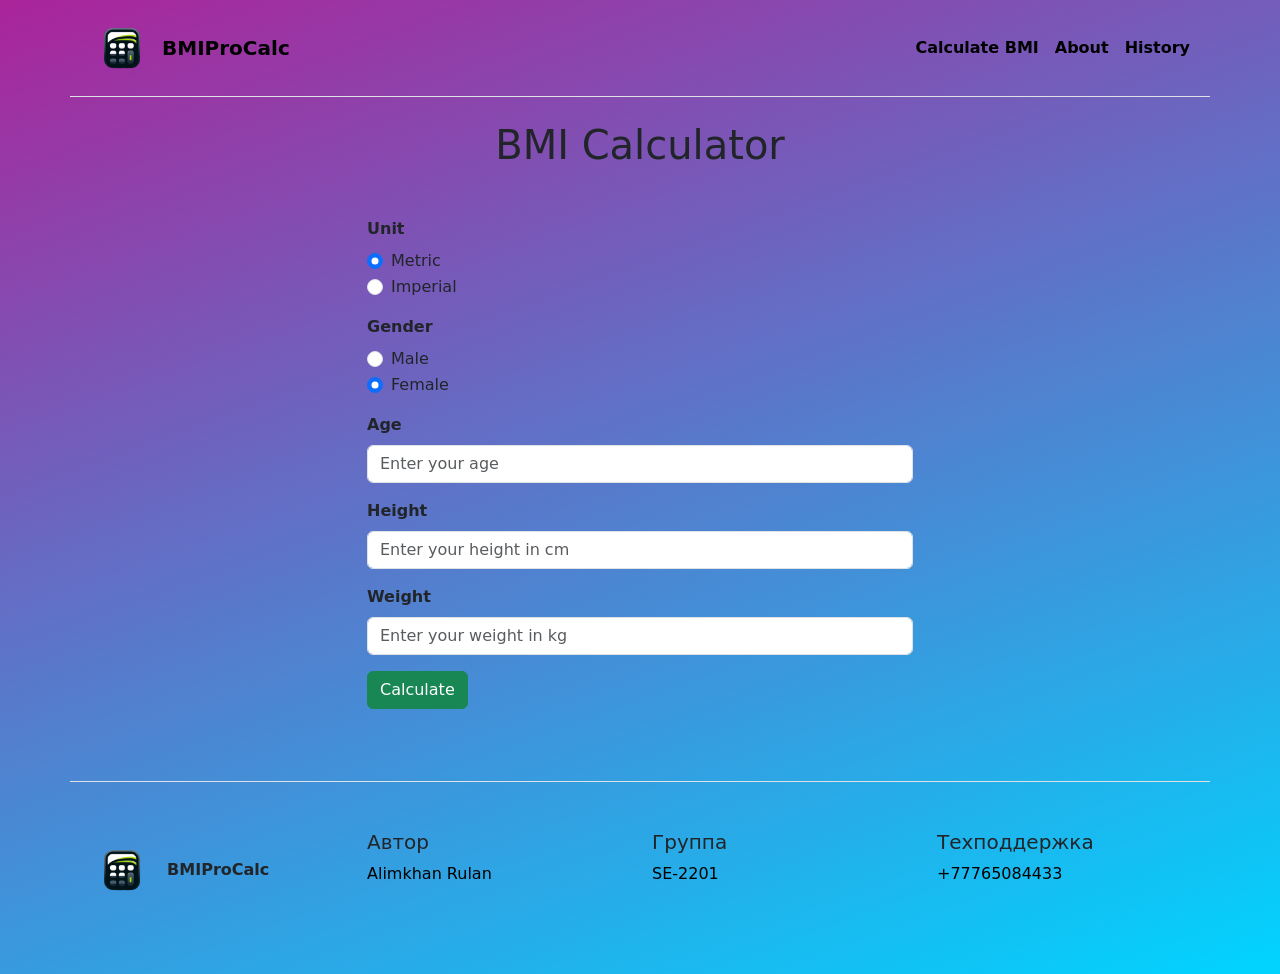
<file: public/index.html>
<!DOCTYPE html>
<html lang="en">
<head>
    <meta charset="UTF-8">
    <meta name="viewport" content="width=device-width, initial-scale=1.0">
    <title>BMI Calculator</title>
    <link rel="stylesheet" href="css/style.css">
    <link href="https://cdn.jsdelivr.net/npm/bootstrap@5.3.2/dist/css/bootstrap.min.css" rel="stylesheet" integrity="sha384-T3c6CoIi6uLrA9TneNEoa7RxnatzjcDSCmG1MXxSR1GAsXEV/Dwwykc2MPK8M2HN" crossorigin="anonymous">
    <link rel="preconnect" href="https://fonts.googleapis.com">
    <link rel="preconnect" href="https://fonts.gstatic.com" crossorigin>
    <link href="https://fonts.googleapis.com/css2?family=Montserrat:wght@400;500;600;700;900&display=swap" rel="stylesheet">
</head>
<body>
    <div id="background">
        <nav class="navbar navbar-expand-lg container border-bottom">
            <div class="container-fluid">
                <img src="img/Remove-bg.ai_1703753096100.png" alt="" srcset="" class="logo">
                <a class="navbar-brand fw-bold" href="/">BMIProCalc</a>
                <button class="navbar-toggler" type="button" data-bs-toggle="collapse" data-bs-target="#navbarSupportedContent" aria-controls="navbarSupportedContent" aria-expanded="false" aria-label="Toggle navigation">
                    <span class="navbar-toggler-icon"></span>
                </button>
        
                <div class="collapse navbar-collapse" id="navbarSupportedContent">
                    <div class="ms-auto">
                        <ul class="navbar-nav me-auto mb-2 mb-lg-0">
                            <li class="nav-item">
                                <a class="nav-link active fw-bold" aria-current="page" href="/">Calculate BMI</a>
                            </li>
                            <li class="nav-item">
                                <a class="nav-link active fw-bold" href="about">About</a>
                            </li>
                            <li class="nav-item">
                                <a class="nav-link active fw-bold" href="history">History</a>
                            </li>
                        </ul>
                    </div>
                </div>
            </div>
        </nav>
          
        <h1 class="text-center pt-4 mb-5">BMI Calculator</h1>
        <div class="container mb-5">
            <div class="row">
                <div class="col-md-6 offset-md-3">
                    
                    <form action="/" method="post" id="calcForm">
                        <div class="mb-3">
                            <label for="Unit" class="form-label fw-bold">Unit</label>
                            <div class="form-check">
                                <input class="form-check-input" type="radio" name="unitRadioDefault" value="metric" id="unitRadioDefault1" checked>
                                <label class="form-check-label" for="unitRadioDefault1">
                                  Metric 
                                </label>
                            </div>
                            <div class="form-check">
                                <input class="form-check-input" type="radio" name="unitRadioDefault" value="imperial" id="unitRadioDefault2">
                                <label class="form-check-label" for="unitRadioDefault2">
                                  Imperial
                                </label>
                            </div>
                        </div>

                        <div class="mb-3">
                            <label for="gender" class="form-label fw-bold">Gender</label>
                            <div class="form-check">
                                <input class="form-check-input" type="radio" name="flexRadioDefault" value="male" id="flexRadioDefault1">
                                <label class="form-check-label" for="flexRadioDefault1">
                                  Male 
                                </label>
                            </div>
                            <div class="form-check">
                                <input class="form-check-input" type="radio" name="flexRadioDefault" value="female" id="flexRadioDefault2" checked>
                                <label class="form-check-label" for="flexRadioDefault2">
                                  Female
                                </label>
                            </div>
                        </div>
                        <div class="mb-3">
                            <label for="age" class="form-label fw-bold">Age</label>
                            <input type="text" class="form-control" id="age" name="age" placeholder="Enter your age">
                        </div>
                        <div class="mb-3">
                            <label for="height" class="form-label fw-bold">Height</label>
                            <input type="text" class="form-control" id="height" name="height" placeholder="Enter your height in cm">
                        </div>
                        <div class="mb-3">
                            <label for="weight" class="form-label fw-bold">Weight</label>
                            <input type="text" class="form-control" id="weight" name="weight" placeholder="Enter your weight in kg">
                        </div>
                        <button type="submit" class="btn btn-success">Calculate</button>
                    </form>

                </div>
            </div>
        </div>

        <div class="container">
            <div class="row row-cols-1 row-cols-md-2 row-cols-lg-3 g-4 justify-content-center" id="result">

                                        
            </div>
        </div>

        <div class="mt-5">
            <div class="container">
                <footer class="row row-cols-1 row-cols-sm-2 row-cols-lg-4 py-5 border-top">
                  <div class="col mb-3">
                    <img src="img/Remove-bg.ai_1703753096100.png" alt="" srcset="" class="logo">
                    <a class="navbar-brand fw-bold" href="/">BMIProCalc</a>
                  </div>
                  <div class="col mb-3 ffbe3f">
                    <h5>Автор</h5>
                    <ul class="nav flex-column">
                      <li class="nav-item mb-2"><a href="#" class="nav-link p-0 text-black">Alimkhan Rulan</a></li>
                    </ul>
                  </div>
              
                  <div class="col mb-3">
                    <h5>Группа</h5>
                    <ul class="nav flex-column">
                      <li class="nav-item mb-2"><a href="#" class="nav-link p-0 text-black">SE-2201</a></li>
                    </ul>
                  </div>
              
                  <div class="col mb-3">
                    <h5>Техподдержка</h5>
                    <ul class="nav flex-column">
                      <li class="nav-item mb-2"><a href="#" class="nav-link p-0 text-black">+77765084433</a></li>
                    </ul>
                  </div>
                </footer>
            </div>
        </div>
    
    </div>
    <script src="https://cdn.jsdelivr.net/npm/bootstrap@5.3.2/dist/js/bootstrap.bundle.min.js" integrity="sha384-C6RzsynM9kWDrMNeT87bh95OGNyZPhcTNXj1NW7RuBCsyN/o0jlpcV8Qyq46cDfL" crossorigin="anonymous"></script>
    <script src="index.js"></script>
</body>
</html>
</file>
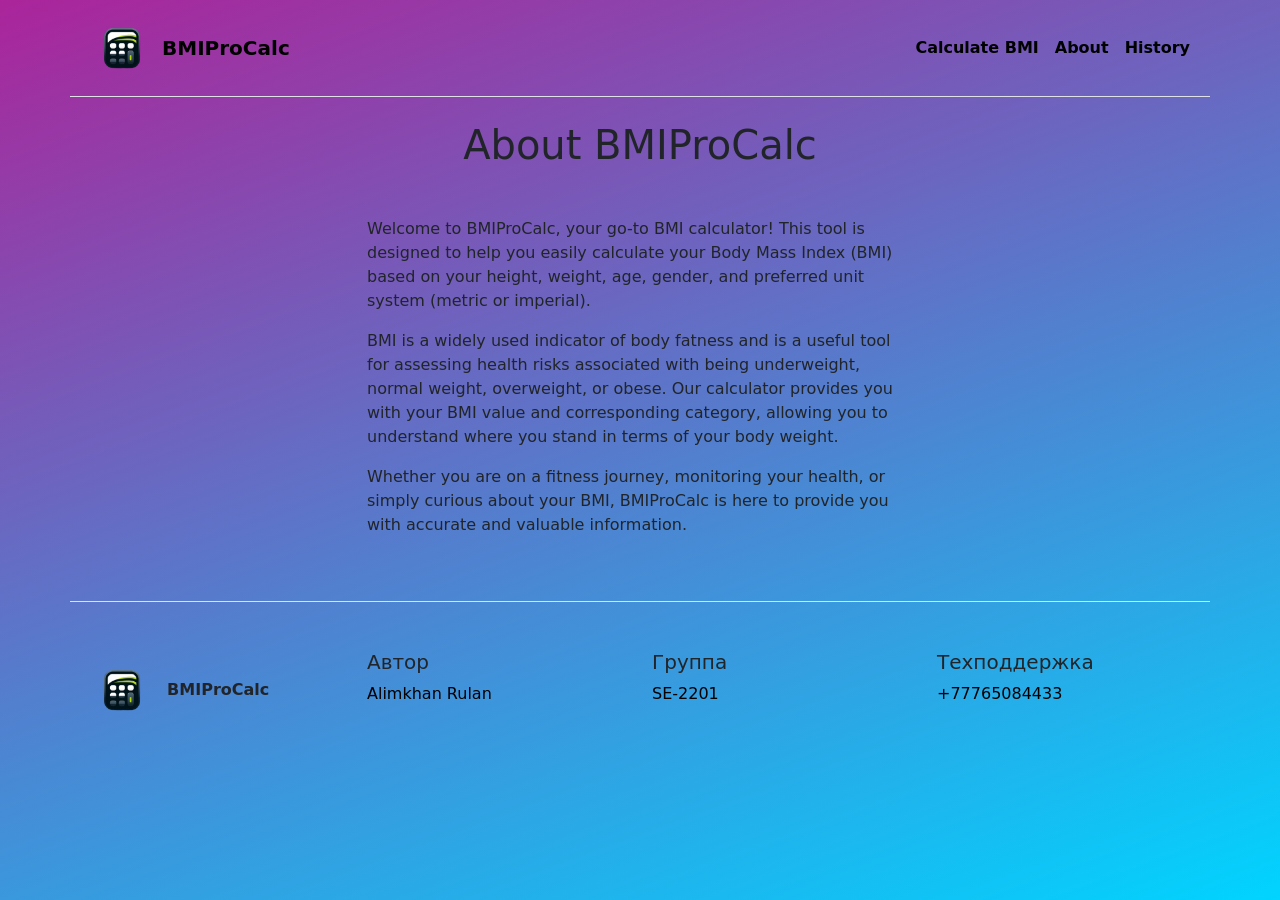
<file: public/about.html>
<!DOCTYPE html>
<html lang="en">
<head>
    <meta charset="UTF-8">
    <meta name="viewport" content="width=device-width, initial-scale=1.0">
    <title>About BMI Calculator</title>
    <link rel="stylesheet" href="css/style.css">
    <link href="https://cdn.jsdelivr.net/npm/bootstrap@5.3.2/dist/css/bootstrap.min.css" rel="stylesheet" integrity="sha384-T3c6CoIi6uLrA9TneNEoa7RxnatzjcDSCmG1MXxSR1GAsXEV/Dwwykc2MPK8M2HN" crossorigin="anonymous">
    <link rel="preconnect" href="https://fonts.googleapis.com">
    <link rel="preconnect" href="https://fonts.gstatic.com" crossorigin>
    <link href="https://fonts.googleapis.com/css2?family=Montserrat:wght@400;500;600;700;900&display=swap" rel="stylesheet">
</head>
<body>
    <div id="background">
        <nav class="navbar navbar-expand-lg container border-bottom">
            <div class="container-fluid">
                <img src="img/Remove-bg.ai_1703753096100.png" alt="" srcset="" class="logo">
                <a class="navbar-brand fw-bold" href="/">BMIProCalc</a>
                <button class="navbar-toggler" type="button" data-bs-toggle="collapse" data-bs-target="#navbarSupportedContent" aria-controls="navbarSupportedContent" aria-expanded="false" aria-label="Toggle navigation">
                    <span class="navbar-toggler-icon"></span>
                </button>
        
                <div class="collapse navbar-collapse" id="navbarSupportedContent">
                    <div class="ms-auto">
                        <ul class="navbar-nav me-auto mb-2 mb-lg-0">
                            <li class="nav-item">
                                <a class="nav-link active fw-bold" aria-current="page" href="/">Calculate BMI</a>
                            </li>
                            <li class="nav-item">
                                <a class="nav-link active fw-bold" href="about">About</a>
                            </li>
                            <li class="nav-item">
                                <a class="nav-link active fw-bold" href="history">History</a>
                            </li>
                        </ul>
                    </div>
                </div>
            </div>
        </nav>
          
        <h1 class="text-center pt-4 mb-5">About BMIProCalc</h1>
        <div class="container">
            <div class="row">
                <div class="col-md-6 offset-md-3">
                    <p class="text-justify">
                        Welcome to BMIProCalc, your go-to BMI calculator! This tool is designed to help you easily calculate your Body Mass Index (BMI) based on your height, weight, age, gender, and preferred unit system (metric or imperial).
                    </p>
                    <p class="text-justify">
                        BMI is a widely used indicator of body fatness and is a useful tool for assessing health risks associated with being underweight, normal weight, overweight, or obese. Our calculator provides you with your BMI value and corresponding category, allowing you to understand where you stand in terms of your body weight.
                    </p>
                    <p class="text-justify">
                        Whether you are on a fitness journey, monitoring your health, or simply curious about your BMI, BMIProCalc is here to provide you with accurate and valuable information.
                    </p>
                </div>
            </div>
        </div>

        <div class="mt-5">
            <div class="container">
                <footer class="row row-cols-1 row-cols-sm-2 row-cols-lg-4 py-5 border-top">
                  <div class="col mb-3">
                    <img src="img/Remove-bg.ai_1703753096100.png" alt="" srcset="" class="logo">
                    <a class="navbar-brand fw-bold" href="/">BMIProCalc</a>
                  </div>
                  <div class="col mb-3 ffbe3f">
                    <h5>Автор</h5>
                    <ul class="nav flex-column">
                      <li class="nav-item mb-2"><a href="#" class="nav-link p-0 text-black">Alimkhan Rulan</a></li>
                    </ul>
                  </div>
              
                  <div class="col mb-3">
                    <h5>Группа</h5>
                    <ul class="nav flex-column">
                      <li class="nav-item mb-2"><a href="#" class="nav-link p-0 text-black">SE-2201</a></li>
                    </ul>
                  </div>
              
                  <div class="col mb-3">
                    <h5>Техподдержка</h5>
                    <ul class="nav flex-column">
                      <li class="nav-item mb-2"><a href="#" class="nav-link p-0 text-black">+77765084433</a></li>
                    </ul>
                  </div>
                </footer>
            </div>
        </div>
    </div>
    <script src="https://cdn.jsdelivr.net/npm/bootstrap@5.3.2/dist/js/bootstrap.bundle.min.js" integrity="sha384-C6RzsynM9kWDrMNeT87bh95OGNyZPhcTNXj1NW7RuBCsyN/o0jlpcV8Qyq46cDfL" crossorigin="anonymous"></script>
</body>
</html>
</file>
<file: public/css/style.css>
body{
    text-decoration: none;
    list-style: none;
    margin: 0;
    padding: 0;
    font-family: 'Montserrat', sans-serif;


}


#background {
    width: 100%;
    min-height: 100vh;
    background-color: red;
    background-image: linear-gradient(160deg, rgba(171,36,154,1) 0%, rgba(0,212,255,1) 100%);;
}


.logo{
    height: 80px;
}
</file>
